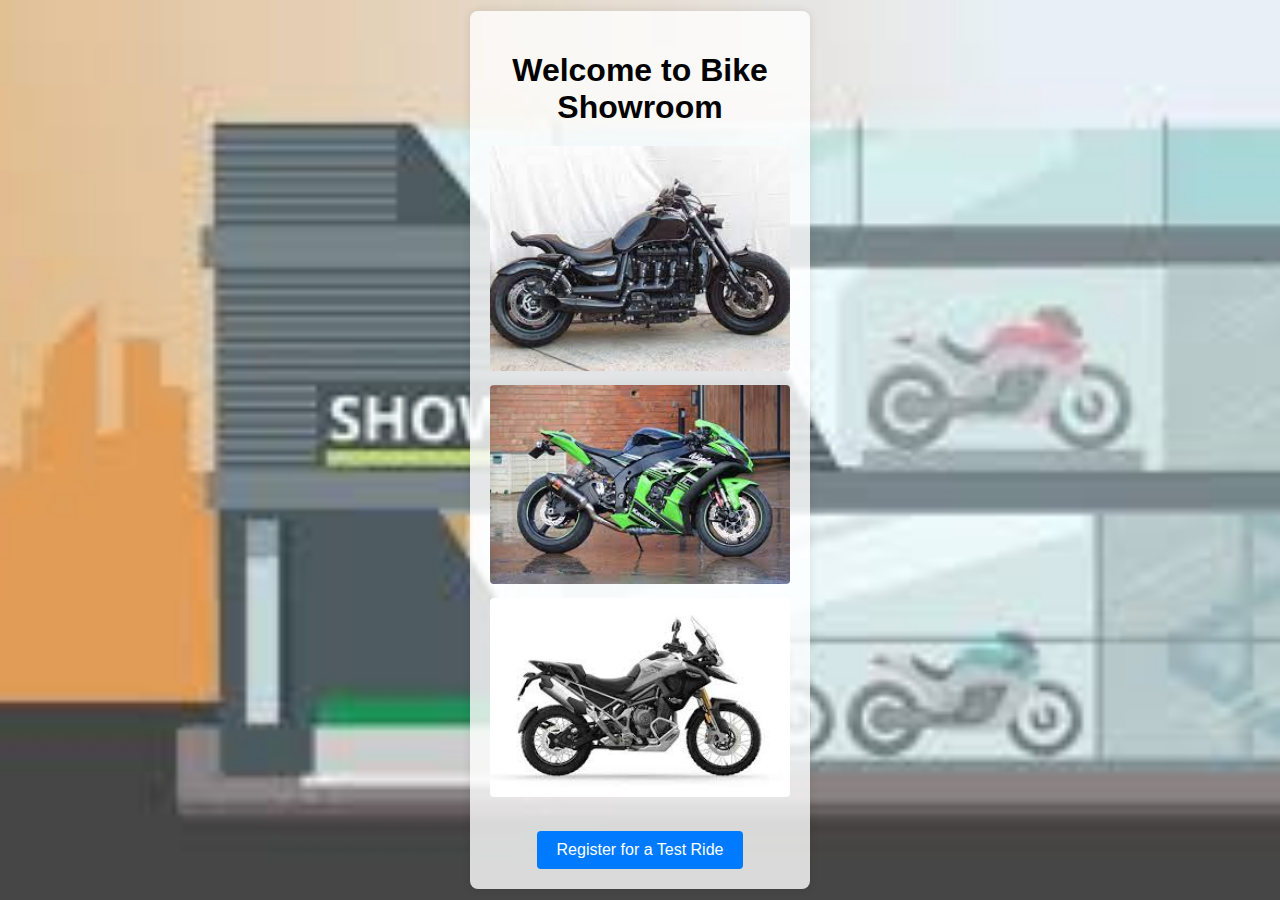
<file: index.html>
<!DOCTYPE html>
<html lang="en">

<head>
    <meta charset="UTF-8">
    <meta name="viewport" content="width=device-width, initial-scale=1.0">
    <title>Bike Showroom</title>
    <link rel="stylesheet" href="styles.css">
</head>

<body>
    <div class="container">
        <h1>Welcome to Bike Showroom</h1>
        <div class="gallery">
            <img src="bike1.jpg" alt="cruiser bike">
            <img src="bike22.jpg" alt="sports bike">
            <img src="bike3.jpg" alt="adventure bike">
        </div>
        <a href="booking.html" class="btn">Register for a Test Ride</a>
    </div>
</body>

</html>
</file>
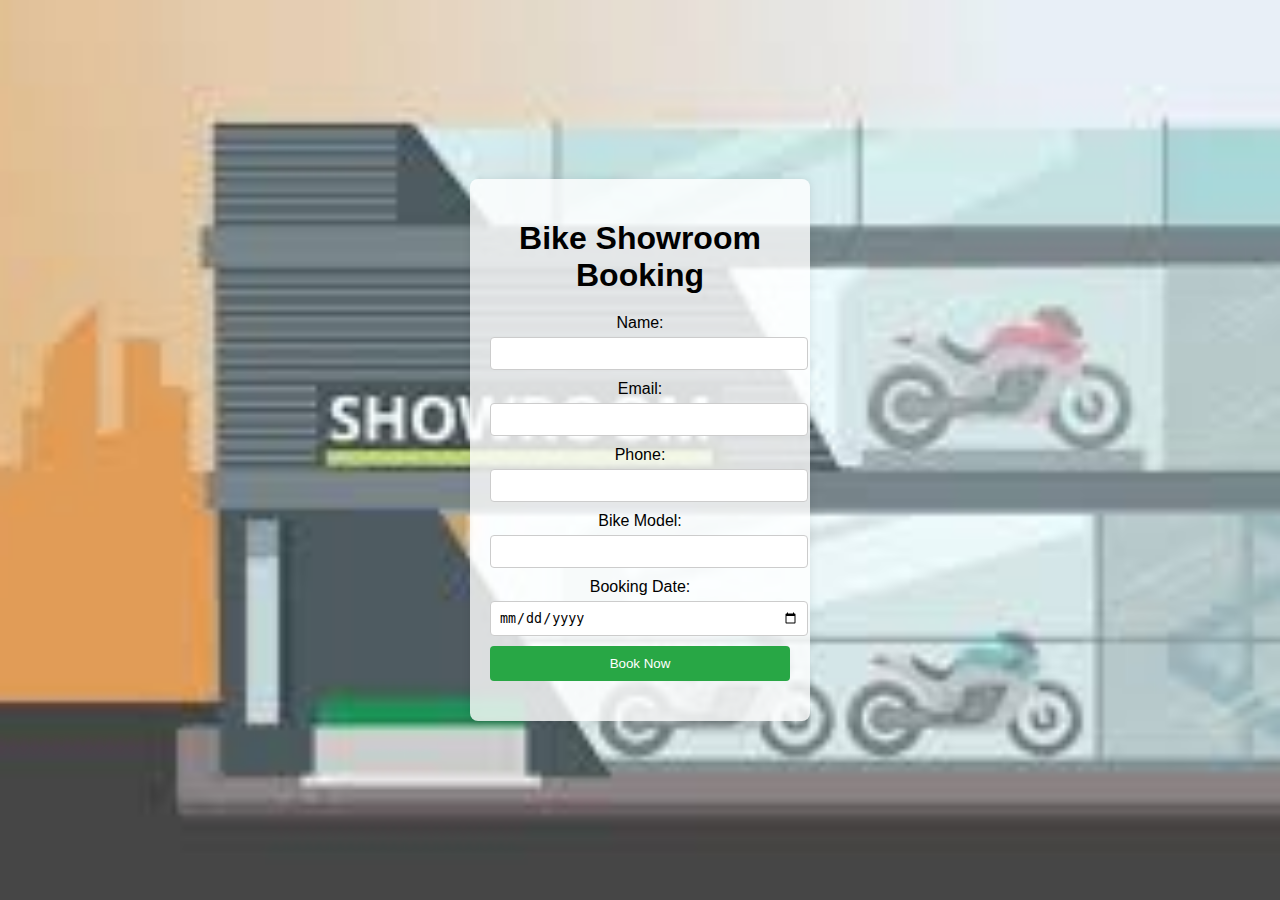
<file: booking.html>
<!DOCTYPE html>
<html lang="en">
<head>
    <meta charset="UTF-8">
    <meta name="viewport" content="width=device-width, initial-scale=1.0">
    <title>Bike Showroom Booking</title>
    <link rel="stylesheet" href="styles.css">
</head>
<body>
    <div class="container">
        <h1>Bike Showroom Booking</h1>
        <form id="bookingForm">
            <label for="name">Name:</label>
            <input type="text" id="name" name="name" required>

            <label for="email">Email:</label>
            <input type="email" id="email" name="email" required>

            <label for="phone">Phone:</label>
            <input type="text" id="phone" name="phone" required>

            <label for="bike_model">Bike Model:</label>
            <input type="text" id="bike_model" name="bike_model" required>

            <label for="booking_date">Booking Date:</label>
            <input type="date" id="booking_date" name="booking_date" required>

            <button type="submit">Book Now</button>
        </form>
        <div id="response"></div>
    </div>
    <script src="script.js"></script>
</body>
</html>
</file>
<file: styles.css>
body {
    font-family: Arial, sans-serif;
    background-image: url('bike4.jpg');
    /* Path to your background image */
    background-size: cover;
    /* Ensure the image covers the whole background */
    background-position: center;
    /* Center the image */
    background-repeat: no-repeat;
    /* Prevent the image from repeating */
    display: flex;
    justify-content: center;
    align-items: center;
    height: 100vh;
    margin: 0;
}

.container {
    background-color: rgba(255, 255, 255, 0.8);
    /* Semi-transparent background */
    padding: 20px;
    border-radius: 8px;
    box-shadow: 0 0 10px rgba(0, 0, 0, 0.1);
    width: 300px;
    text-align: center;
}

h1 {
    margin-bottom: 20px;
}

label {
    display: block;
    margin-bottom: 5px;
}

input {
    width: 100%;
    padding: 8px;
    margin-bottom: 10px;
    border: 1px solid #ccc;
    border-radius: 4px;
}

button {
    width: 100%;
    padding: 10px;
    background-color: #28a745;
    color: #fff;
    border: none;
    border-radius: 4px;
    cursor: pointer;
}

button:hover {
    background-color: #218838;
}

#response {
    margin-top: 20px;
    text-align: center;
}

.gallery img {
    width: 100%;
    height: auto;
    margin-bottom: 10px;
    border-radius: 4px;
}

.btn {
    display: inline-block;
    padding: 10px 20px;
    background-color: #007bff;
    color: #fff;
    text-decoration: none;
    border-radius: 4px;
    margin-top: 20px;
}

.btn:hover {
    background-color: #0056b3;
}
</file>
